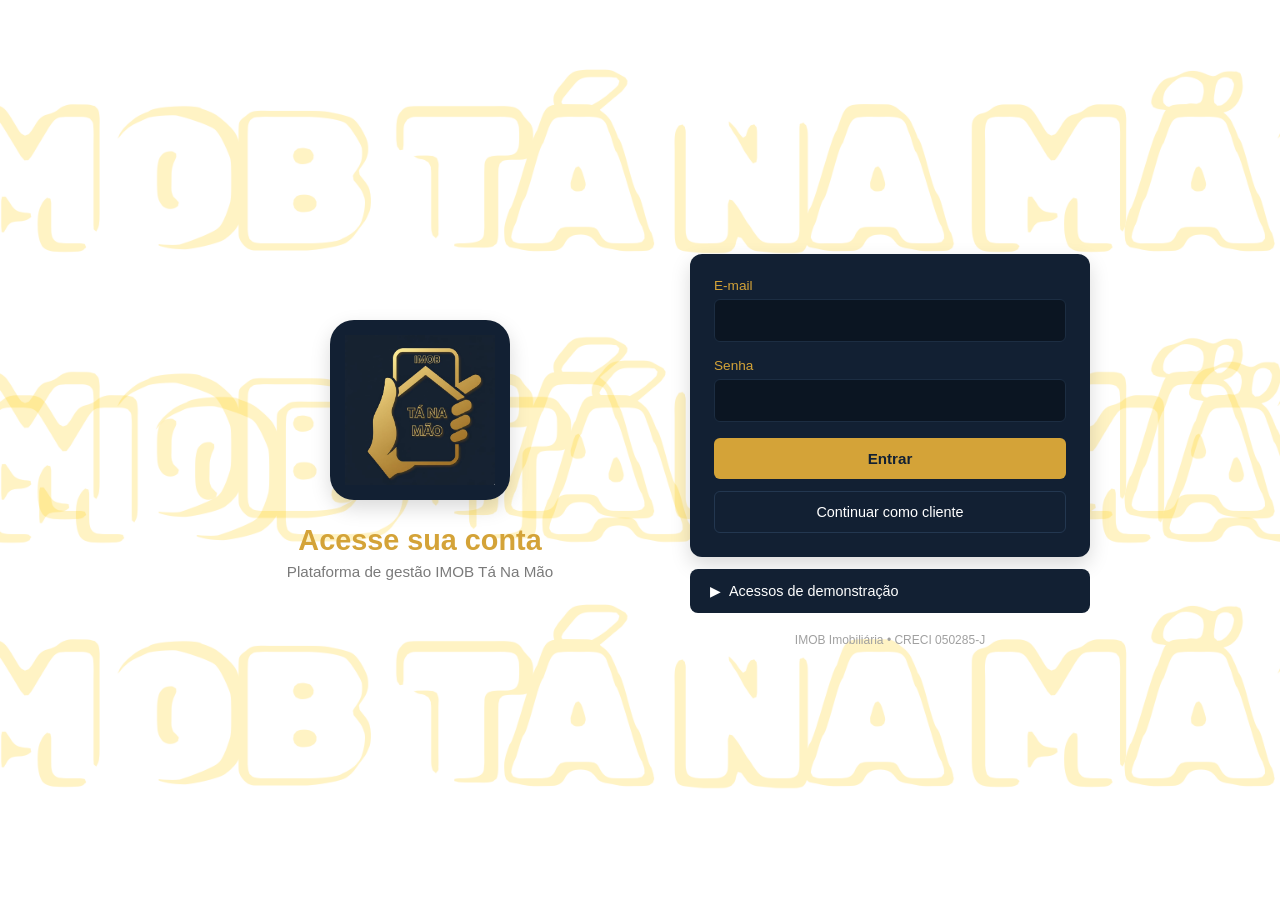
<file: LoginPrincipal.html>
<!DOCTYPE html>
<html lang="pt-BR">
<head>
    <meta charset="UTF-8">
    <meta name="viewport" content="width=device-width, initial-scale=1.0">
    <title>IMOB Tá Na Mão - Login</title>
    <link rel="stylesheet" href="LoginPricipal.css">
</head>
<body>

    <div class="container">
        <!-- Coluna da Esquerda: Logótipo e Títulos -->
        <div class="brand-section">
            <div class="logo-box">
                <!-- Substituir pela imagem do logótipo -->
                <img src="imagens/imob ta na mao logo.jpg" alt="IMOB Tá Na Mão">
            </div>
            <h1 class="title">Acesse sua conta</h1>
            <p class="subtitle">Plataforma de gestão IMOB Tá Na Mão</p>
        </div>

        <!-- Coluna da Direita: Formulário de Login -->
        <div class="form-section">
            <div class="card">
                <form>
                    <div class="input-group">
                        <label for="email">E-mail</label>
                        <input type="email" id="email" placeholder="">
                    </div>
                    <div class="input-group">
                        <label for="senha">Senha</label>
                        <input type="password" id="senha" placeholder="">
                    </div>
                    <button type="submit" class="btn-primary">Entrar</button>
                    <button type="button" class="btn-secondary">Continuar como cliente</button>
                </form>
            </div>

            <div class="demo-card">
                <span>&#9654;</span> Acessos de demonstração
            </div>

            <div class="footer-text">
                IMOB Imobiliária &bull; CRECI 050285-J
            </div>
        </div>
    </div>

</body>
</html>

<!--login pricipal-->
</file>
<file: LoginPricipal.css>
* {
    box-sizing: border-box;
    margin: 0;
    padding: 0;
    font-family: 'Segoe UI', Tahoma, Geneva, Verdana, sans-serif;
}

body {
    background-color: #f7f5f0;
    background-image: radial-gradient(#e5e0d8 1px, transparent 1px);
    background-size: 20px 20px;
    display: flex;
    justify-content: center;
    align-items: center;
    min-height: 100vh;
    padding: 20px;
}
body { background-image: url("imagens/IMOB\ TÁ\ NA\ MÃO\ FUNDO.png"); background-size: cover; background-position: center; background-repeat: no-repeat; }

.container {
    display: flex;
    flex-direction: row;
    align-items: center;
    justify-content: space-between;
    max-width: 900px;
    width: 100%;
    gap: 40px;
}

/* Coluna da Esquerda */
.brand-section {
    flex: 1;
    display: flex;
    flex-direction: column;
    align-items: center;
    text-align: center;
}

.logo-box {
    background-color: #122033;
    width: 180px;
    height: 180px;
    border-radius: 24px;
    display: flex;
    flex-direction: column;
    justify-content: center;
    align-items: center;
    padding: 15px;
    box-shadow: 0 8px 20px rgba(0, 0, 0, 0.15);
    margin-bottom: 24px;
}

.logo-box img {
    max-width: 100%;
    max-height: 100%;
    object-fit: contain;
}

.title {
    color: #d4a338;
    font-size: 1.8rem;
    font-weight: bold;
    margin-bottom: 6px;
}

.subtitle {
    color: #7a7a7a;
    font-size: 0.95rem;
}

/* Coluna da Direita */
.form-section {
    flex: 1;
    display: flex;
    flex-direction: column;
    gap: 12px;
    width: 100%;
    max-width: 400px;
}

.card {
    background-color: #122033;
    border-radius: 12px;
    padding: 24px;
    box-shadow: 0 8px 20px rgba(0, 0, 0, 0.15);
}

.input-group {
    margin-bottom: 16px;
}

.input-group label {
    display: block;
    color: #d4a338;
    font-size: 0.85rem;
    margin-bottom: 6px;
}

.input-group input {
    width: 100%;
    padding: 12px;
    background-color: #0b1522;
    border: 1px solid #1c2d42;
    border-radius: 6px;
    color: #ffffff;
    font-size: 0.95rem;
    outline: none;
}

.input-group input:focus {
    border-color: #d4a338;
}

.btn-primary {
    width: 100%;
    padding: 12px;
    background-color: #d4a338;
    color: #122033;
    border: none;
    border-radius: 6px;
    font-weight: bold;
    font-size: 0.95rem;
    cursor: pointer;
    margin-bottom: 12px;
    transition: background-color 0.2s;
}

.btn-primary:hover {
    background-color: #c3942b;
}

.btn-secondary {
    width: 100%;
    padding: 12px;
    background-color: transparent;
    color: #ffffff;
    border: 1px solid #233750;
    border-radius: 6px;
    font-size: 0.9rem;
    cursor: pointer;
    transition: background-color 0.2s;
}

.btn-secondary:hover {
    background-color: #1c2d42;
}

.demo-card {
    background-color: #122033;
    border-radius: 8px;
    padding: 14px 20px;
    color: #ffffff;
    font-size: 0.9rem;
    display: flex;
    align-items: center;
    gap: 8px;
    cursor: pointer;
}

.footer-text {
    color: #a0a0a0;
    font-size: 0.75rem;
    text-align: center;
    margin-top: 8px;
}

/* Adaptabilidade móvel */
@media (max-width: 768px) {
    .container {
        flex-direction: column;
        gap: 24px;
    }
}
</file>
